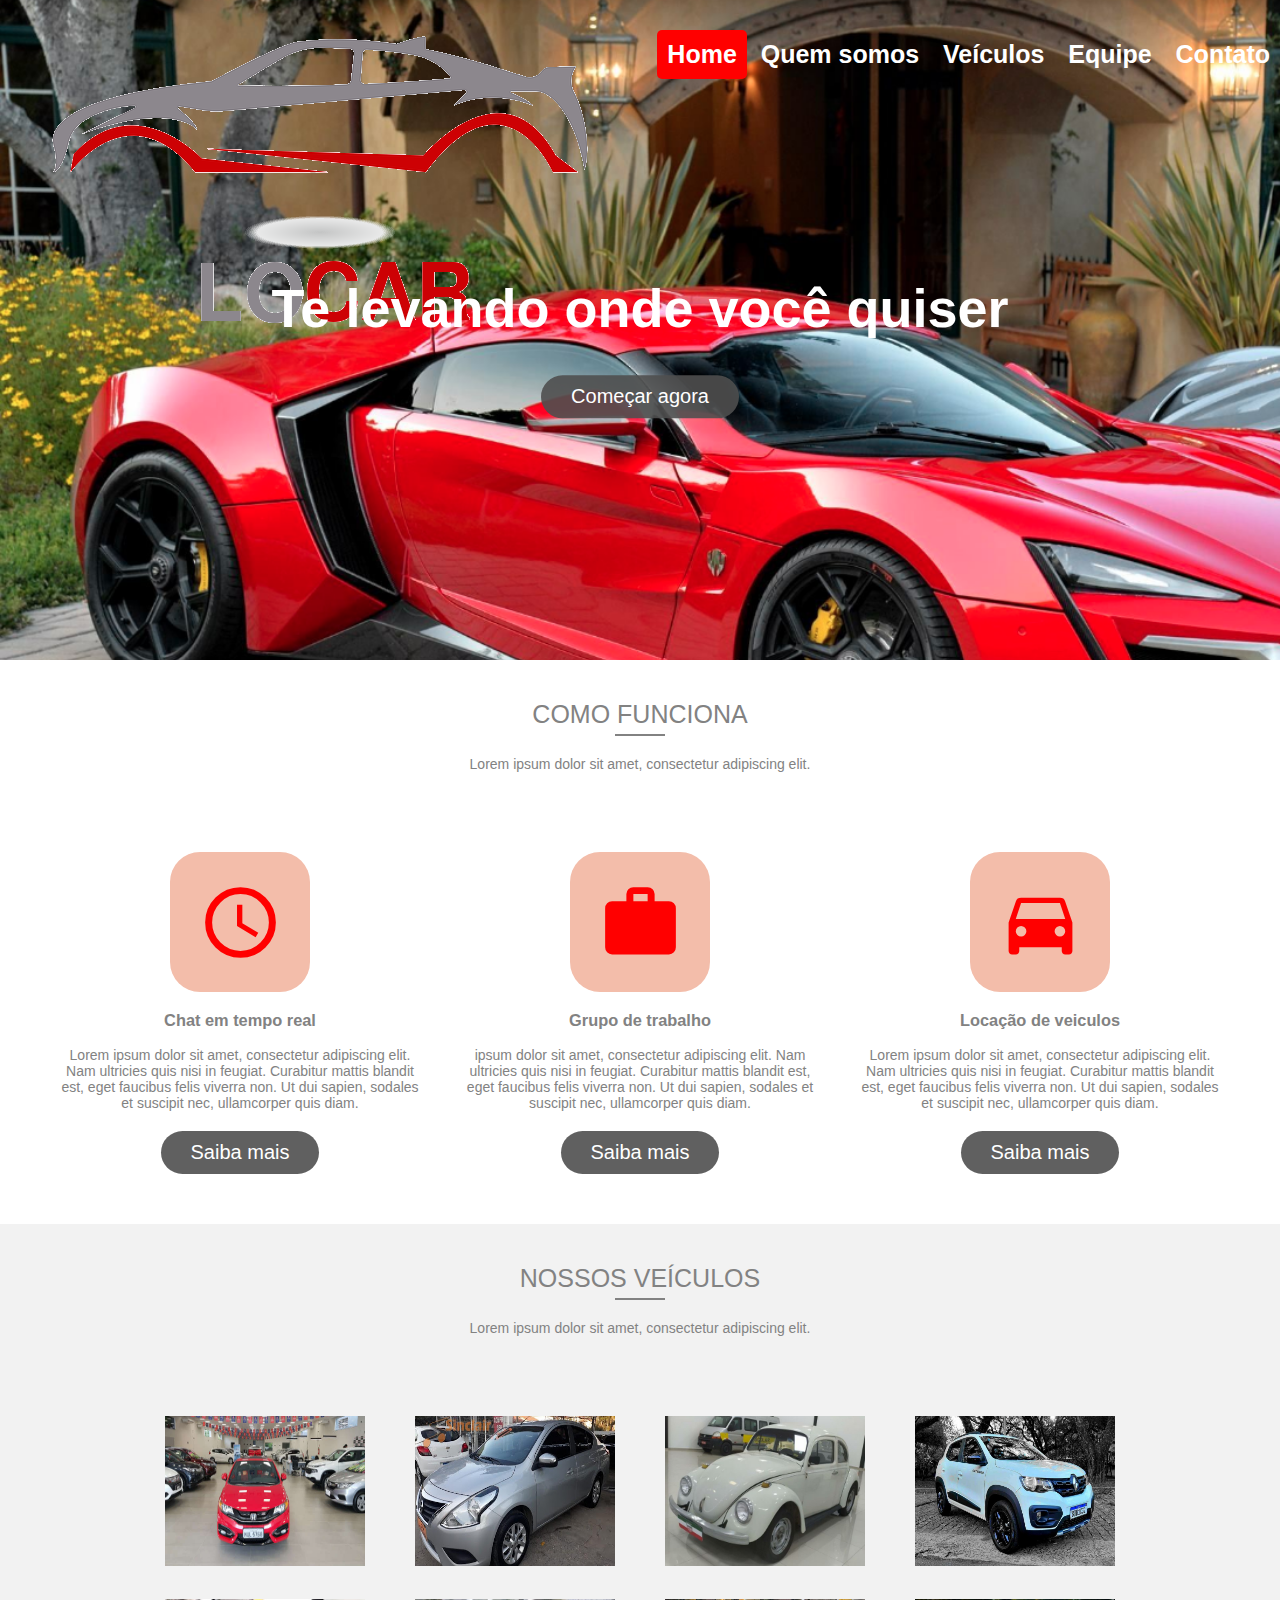
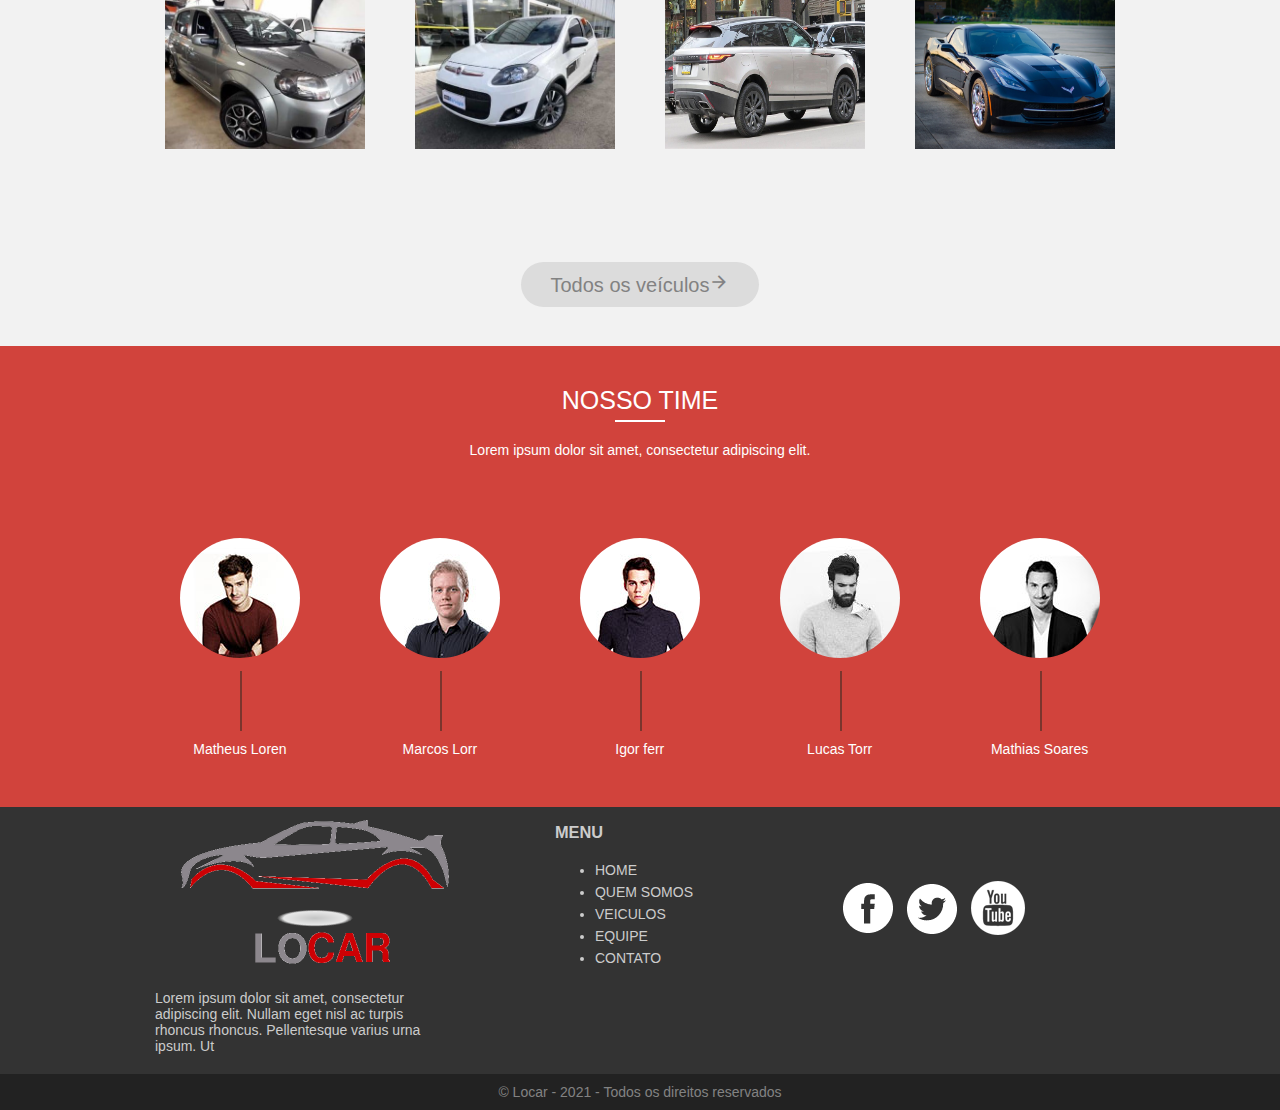
<file: Locar_Walisson_Cabral/index.html>
<!DOCTYPE html>
<html lang="en">
<head>
    <meta charset="UTF-8">
    <title>LOCAR - Locadora de Veículos Quarto Período</title>
    <link href="https://fonts.googleapis.com/icon?family=Material+Icons"
          rel="stylesheet">
    <link href="https://cdn.jsdelivr.net/npm/bootstrap@5.1.3/dist/css/bootstrap.min.css" rel="stylesheet" integrity="sha384-1BmE4kWBq78iYhFldvKuhfTAU6auU8tT94WrHftjDbrCEXSU1oBoqyl2QvZ6jIW3" crossorigin="anonymous">
    <link rel="stylesheet" href="./css/pages/home.css">
</head>
<body>
<header id="header" class="page-home">
    <div class="row">
        <div class="col col-desktop-3"><a href="index.html"><img src="./img/Logo.png" alt="Logo da Locar"></a></div>
        <div class="col col-desktop-9">
            <nav>
                <ul>
                    <li><a href="index.html" class="active">Home</a></li>
                    <li><a href="quem-somos.html">Quem somos</a></li>
                    <li><a href="veiculos.html">Veículos</a></li>
                    <li><a href="team.html">Equipe</a></li>
                    <li><a href="contato.html">Contato</a></li>
                </ul>
            </nav>
        </div>
    <div class="row">
        <div class="col col-desktop-12 title">
            <h1>Te levando onde você quiser</h1>
            <a href="#" class="btn">Começar agora</a>
        </div>
    </div>
    </div>
</header>
<main>
    <section id="how-it-work" class="section section-center">
        <h2>Como funciona</h2>
        <p class="subtitle">Lorem ipsum dolor sit amet, consectetur adipiscing elit.</p>
        <div class="container">
            <div class="row">
                <div class="col col-desktop-4">
                    <div class="icon-container">
                        <span class="material-icons">
                                schedule
                            </span>
                    </div>
                    <h3> Chat em tempo real</h3>
                    <p>Lorem ipsum dolor sit amet, consectetur adipiscing elit. Nam ultricies quis nisi in feugiat. Curabitur mattis blandit est, eget faucibus felis viverra non. Ut dui sapien, sodales et suscipit nec, ullamcorper quis diam.</p>
                    <p><a href=""class="btn">Saiba mais</a></p>
                </div>
                <div class="col col-desktop-4">
                    <div class="icon-container">
                        <span class="material-icons">
                                work
                            </span>
                    </div>
                    <h3>Grupo de trabalho</h3>
                    <p>ipsum dolor sit amet, consectetur adipiscing elit. Nam ultricies quis nisi in feugiat. Curabitur mattis blandit est, eget faucibus felis viverra non. Ut dui sapien, sodales et suscipit nec, ullamcorper quis diam.</p>
                    <p><a href="" class="btn">Saiba mais</a></p>
                </div>
                <div class="col col-desktop-4">
                    <div class="icon-container">
                         <span class="material-icons">
                                directions_car
                            </span>
                    </div>
                    <h3>Locação de veiculos</h3>
                    <p>Lorem ipsum dolor sit amet, consectetur adipiscing elit. Nam ultricies quis nisi in feugiat. Curabitur mattis blandit est, eget faucibus felis viverra non. Ut dui sapien, sodales et suscipit nec, ullamcorper quis diam.</p>
                    <p><a href="" class="btn">Saiba mais</a></p>
                </div>
            </div>
        </div>
    </section>
    <section id="ours-vehicles" class="section section-center">
        <h2>Nossos Veículos</h2>
        <p class="subtitle">Lorem ipsum dolor sit amet, consectetur adipiscing elit.</p>
        <div class="container">
            <div class="row">
                <div class="col col-desktop-3"><img class="car-home" src="./img/vehicles/vehicle1.jpg" alt=""></div>
                <div class="col col-desktop-3"><img class="car-home" src="./img/vehicles/vehicle2.jpg" alt=""></div>
                <div class="col col-desktop-3"><img class="car-home" src="./img/vehicles/vehicle3.jpg" alt=""></div>
                <div class="col col-desktop-3"><img class="car-home" src="./img/vehicles/vehicle4.jpg" alt=""></div>
            </div>
            <div class="row">
                <div class="col col-desktop-3"><img class="car-home" src="./img/vehicles/vehicle5.jpg" alt=""></div>
                <div class="col col-desktop-3"><img class="car-home" src="./img/vehicles/vehicle6.jpg" alt=""></div>
                <div class="col col-desktop-3"><img class="car-home" src="./img/vehicles/vehicle7.jpg" alt=""></div>
                <div class="col col-desktop-3"><img class="car-home" src="./img/vehicles/vehicle8.jpg" alt=""></div>
            </div>
            <div class="container">
                <div class="col col-desktop-12"><a href="#" class="btn">Todos os veículos<i class="material-icons">arrow_forward</i></a></div>
            </div>
        </div>
    </section>
    <section id="team"class="section section-center">
        <h2>Nosso Time</h2>
        <p class="subtitle">Lorem ipsum dolor sit amet, consectetur adipiscing elit.</p>
        <div class="container">
            <div class="row">
                <div class="col col-offset-desktop-1 col-desktop-2">
                    <div class="img-box-round"><img src="img/team/team1.jpg" alt=""></div>
                    <p class="img-box-label">Matheus Loren</p>
                </div>
                <div class="col col-desktop-2">
                    <div class="img-box-round"><img src="img/team/team2.jpg" alt=""></div>
                    <p class="img-box-label">Marcos Lorr</p>
                </div>
                <div class="col col-desktop-2">
                    <div class="img-box-round"><img src="img/team/team3.jpg" alt=""></div>
                    <p class="img-box-label">Igor ferr</p>
                </div>
                <div class="col col-desktop-2">
                    <div class="img-box-round"><img src="img/team/team4.jpg" alt=""></div>
                    <p class="img-box-label">Lucas Torr</p>
                </div>
                <div class="col col-desktop-2">
                    <div class="img-box-round"><img src="img/team/team5.jpg" alt=""></div>
                    <p class="img-box-label">Mathias Soares</p>
                </div>
            </div>
        </div>
    </section>
</main>
<footer id="footer">
    <div class="container">
        <div class="row">
            <div class="col col-offset-desktop-1 col-desktop-3">
                <p><a href="index.html"><img src="img/Logo.png" alt="" width="320" height="150"></a></p>
                <p>Lorem ipsum dolor sit amet, consectetur adipiscing elit. Nullam eget nisl ac turpis rhoncus rhoncus. Pellentesque varius urna ipsum. Ut</p>
            </div>
            <div class="col col-offset-desktop-1 col-desktop-2">
                <h3>Menu</h3>
                <nav>
                    <ul>
                        <li><a href="index.html" class="active">Home</a></li>
                        <li><a href="quem-somos.html">Quem somos</a></li>
                        <li><a href="veiculos.html">Veiculos</a></li>
                        <li><a href="team.html">Equipe</a></li>
                        <li><a href="contato.html">Contato</a></li>
                    </ul>
                </nav>
            </div>
            <div class="col col-desktop-3 social">
                <a href=""><img src="img/social-facebook.png" alt=""></a>
                <a href=""><img src="img/social-twitter.png" alt=""></a>
                <a href=""><img src="img/social-youtube.png" alt=""></a>
            </div>
        </div>
    </div>
</footer>
<div id="copyright">
    &copy; Locar - 2021 - Todos os direitos reservados
</div>

</body>
</html>
</file>
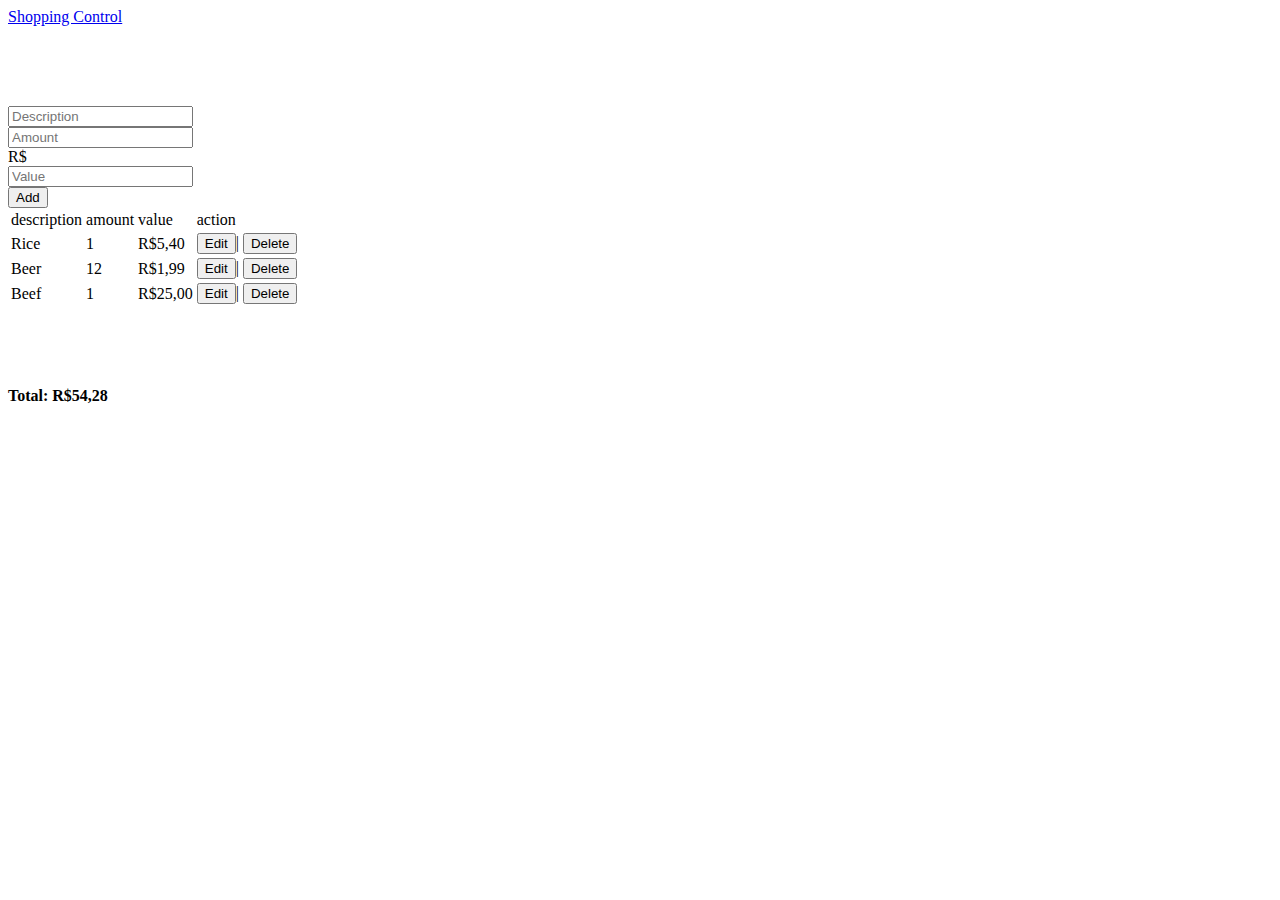
<file: Locar_Walisson_Cabral/Introdução_js/index.html>
<!DOCTYPE html>
<html lang="en">
<head>
    <meta charset="UTF-8">
    <title></title>
    <link href="https://cdn.jsdelivr.net/npm/bootstrap@5.1.3/dist/css/bootstrap.min.css" rel="stylesheet" integrity="sha384-1BmE4kWBq78iYhFldvKuhfTAU6auU8tT94WrHftjDbrCEXSU1oBoqyl2QvZ6jIW3" crossorigin="anonymous">
</head>
<body>
    <header>
        <nav class="navbar navbar-light bg-light fixed-top">
            <div class="container-fluid">
                <a href="index.html" id="navTitle" class="navbar-brand"></a>
            </div>
        </nav>
    </header>
    <main style="padding-top: 80px; margin-bottom: 80px">
        <div class="container-fluid">
            <div id="errors" style="display: none"></div>
            <div class="row row-cols-lg-auto g-3 align-items-center">
                <div class="col-12">
                    <input type="text" id="description" class="form-control" placeholder="Description" required>
                </div>
                <div class="col-12">
                    <input type="number" id="amount" class="form-control" placeholder="Amount" required>
                </div>
                <div class="col-12">
                    <div class="input-group">
                        <div class="input-group-text">R$</div>
                        <input type="number" step="0.01" id="value" class="form-control" placeholder="Value" required>
                    </div>
                </div>
                <div class="col-12" id="btnAdd">
                    <button onclick="addData()" class="btn btn-dark">Add</button>
                </div>
                <div class="col-12" id="btnUpdate" style="display: none">
                    <input type="hidden" id="inputIdUpdate">
                    <button onclick="updateData()" class="btn btn-success">Save</button>
                    <button onclick="resetForm()" class="btn btn-danger">Cancel</button>
                </div>
                </div>
            <table id="listtable" class="table table-hover">
            </table>
        </div>
    </main>
    <footer>
        <nav class="navbar navbar-light  bg-light fixed-bottom">
            <div class="container-fluid">
                <h4 class="text-center text-sucess">Total: <span id="totalValue">R$: 0,00</span></h4>
            </div>
        </nav>
    </footer>
    <script src="https://cdn.jsdelivr.net/npm/bootstrap@5.1.3/dist/js/bootstrap.bundle.min.js" integrity="sha384-ka7Sk0Gln4gmtz2MlQnikT1wXgYsOg+OMhuP+IlRH9sENBO0LRn5q+8nbTov4+1p" crossorigin="anonymous"></script>
    <script src="js/config.js"></script>
    <script src="js/main.js"></script>
</body>
</html>
</file>
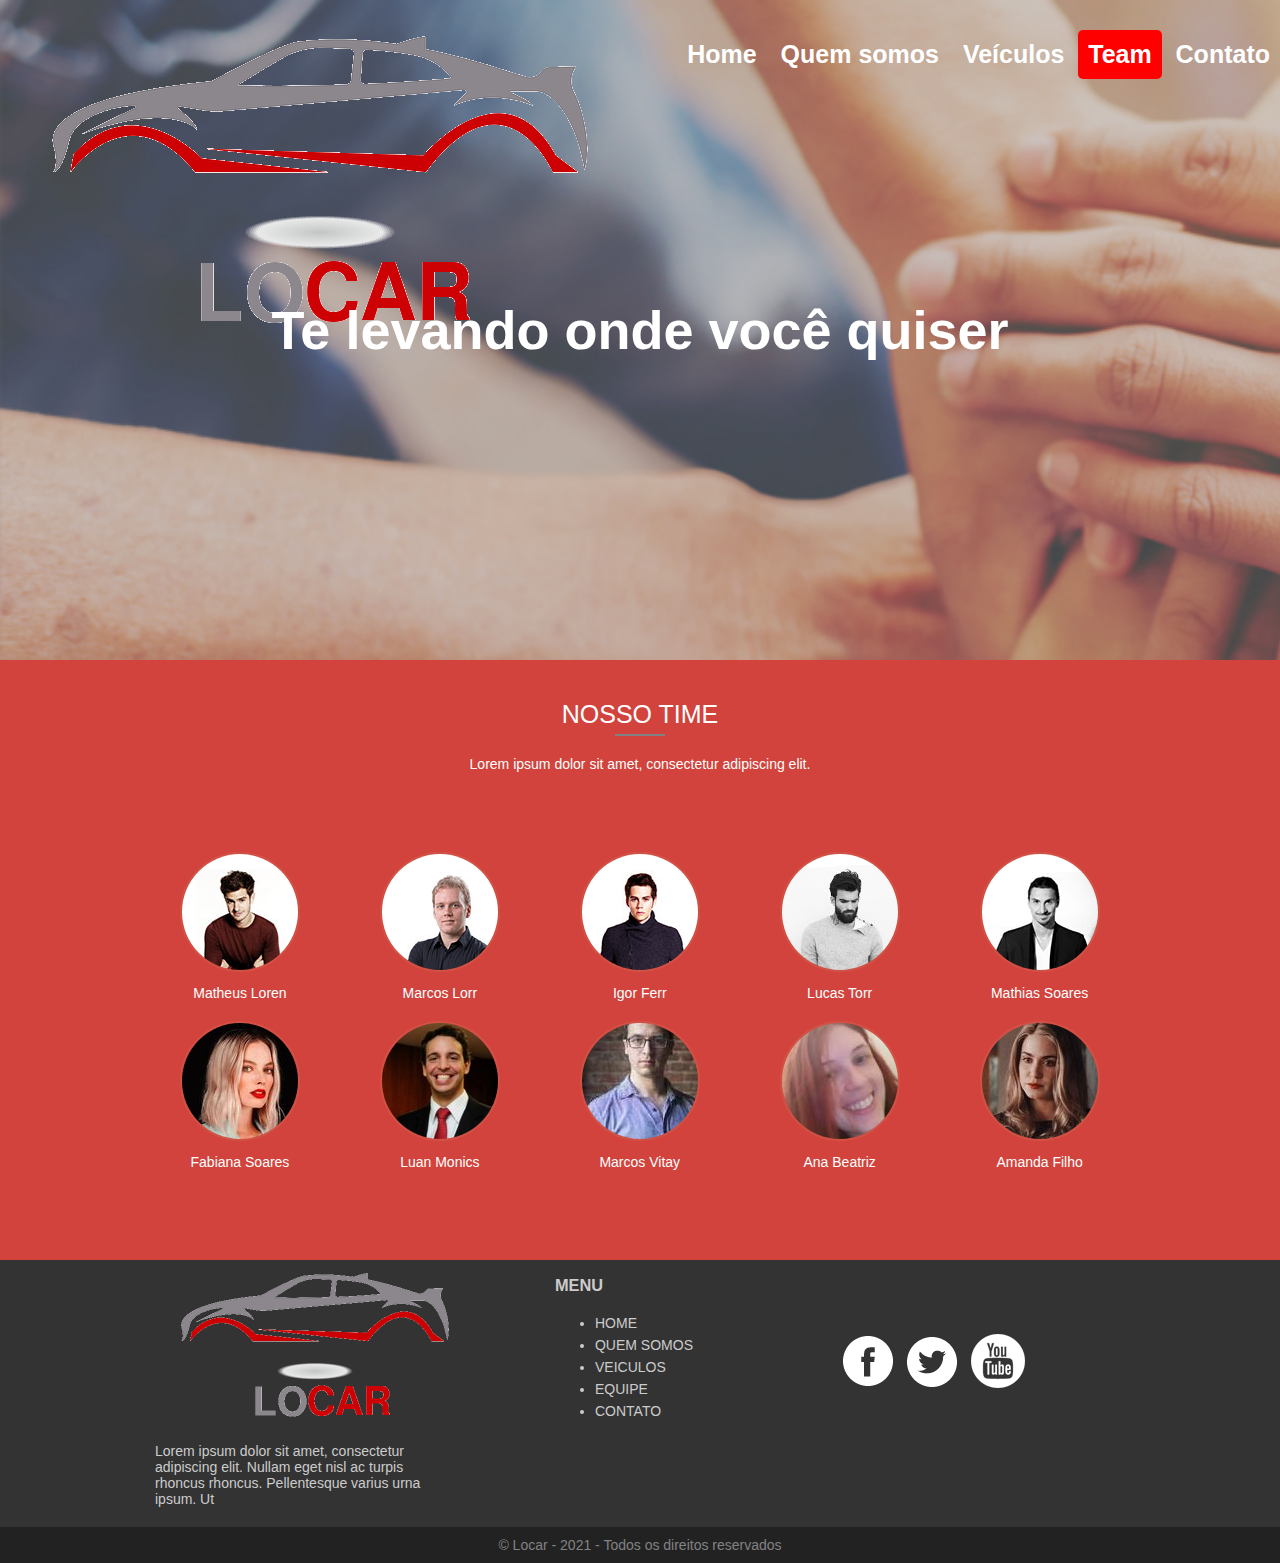
<file: Locar_Walisson_Cabral/team.html>
<!DOCTYPE html>
<html lang="en" xmlns="http://www.w3.org/1999/html">
<head>
    <meta charset="UTF-8">
    <meta charset="UTF-8">
    <title>LOCAR - Locadora de Veículos Quarto Período</title>
    <link href="https://fonts.googleapis.com/icon?family=Material+Icons"
          rel="stylesheet">
    <link rel="stylesheet" href="./css/pages/team.css">
</head>
<body>
<header id="header" class="page-equipe">
    <div class="row">
        <div class="col col-desktop-3"><img src="img/Logo.png" alt=""></div>
        <div class="col col-desktop-9">
            <nav>
                <ul>
                    <li><a href="index.html" >Home</a></li>
                    <li><a href="quem-somos.html">Quem somos</a></li>
                    <li><a href="veiculos.html">Veículos</a></li>
                    <li><a href="team.html" class="active">Team</a></li>
                    <li><a href="contato.html">Contato</a></li>
                </ul>
            </nav>
        </div>
    </div>
    <div class="row">
        <div class="col col-desktop-12 title">
            <h1>Te levando onde você quiser</h1>
        </div>
    </div>
</header>
<main>
    <section id="team"class="section section-center">
        <h2>Nosso Time</h2>
        <p class="subtitle">Lorem ipsum dolor sit amet, consectetur adipiscing elit.</p>
        <div class="container">
            <div class="row">
                <div class=" team-member col col-offset-desktop-1 col-desktop-2">
                    <div class="img-box-round"><img src="img/team/team1.jpg" alt=""></div>
                    <p class="img-box-label">Matheus Loren</p>
                    <div class="description">
                        <h4>Matheus Loren</h4>
                        <p>Lorem ipsum dolor sit amet, consectetur adipiscing elit. Nam eu lectus eros. Donec eget ante sapien. Ut tempor ut ante ultricies mollis. Duis mi ante, fermentum eget sodales mollis, cursus porttitor libero.</p>
                        <div class="social">
                            <a href=""><img src="img/social-facebook.png" alt=""></a>
                            <a href=""><img src="img/social-twitter.png" alt=""></a>
                            <a href=""><img src="img/social-youtube.png" alt=""></a>
                        </div>
                    </div>
                </div>
                <div class="team-member col col-desktop-2">
                    <div class="img-box-round"><img src="img/team/team2.jpg" alt=""></div>
                    <p class="img-box-label">Marcos Lorr</p>
                    <div class="description">
                        <h4>Marcos Lorr</h4>
                        <p>Lorem ipsum dolor sit amet, consectetur adipiscing elit. Nam eu lectus eros. Donec eget ante sapien. Ut tempor ut ante ultricies mollis. Duis mi ante, fermentum eget sodales mollis, cursus porttitor libero.</p>
                        <div class= "social">
                            <a href=""><img src="img/social-facebook.png" alt=""></a>
                            <a href=""><img src="img/social-twitter.png" alt=""></a>
                            <a href=""><img src="img/social-youtube.png" alt=""></a>
                        </div>
                    </div>

                </div>
                <div class="team-member col col-desktop-2">
                    <div class="img-box-round"><img src="img/team/team3.jpg" alt=""></div>
                    <p class="img-box-label">Igor Ferr</p>
                    <div class="description">
                        <h4>Igor Ferr</h4>
                        <p>Lorem ipsum dolor sit amet, consectetur adipiscing elit. Nam eu lectus eros. Donec eget ante sapien. Ut tempor ut ante ultricies mollis. Duis mi ante, fermentum eget sodales mollis, cursus porttitor libero.</p>
                        <div class="social">
                <a href=""><img src="img/social-facebook.png" alt=""></a>
                <a href=""><img src="img/social-twitter.png" alt=""></a>
                <a href=""><img src="img/social-youtube.png" alt=""></a>
            </div>
                    </div>
                </div>
                <div class="team-member col col-desktop-2">
                    <div class="img-box-round"><img src="img/team/team4.jpg" alt=""></div>
                    <p class="img-box-label">Lucas Torr</p>
                    <div class="description">
                        <h4>Lucas Torr</h4>
                        <p>Lorem ipsum dolor sit amet, consectetur adipiscing elit. Nam eu lectus eros. Donec eget ante sapien. Ut tempor ut ante ultricies mollis. Duis mi ante, fermentum eget sodales mollis, cursus porttitor libero.</p>
                        <div class="social">
                <a href=""><img src="img/social-facebook.png" alt=""></a>
                <a href=""><img src="img/social-twitter.png" alt=""></a>
                <a href=""><img src="img/social-youtube.png" alt=""></a>
            </div>
                    </div>
                </div>
                <div class="team-member col col-desktop-2">
                    <div class="img-box-round"><img src="img/team/team5.jpg" alt=""></div>
                    <p class="img-box-label">Mathias Soares</p>
                    <div class="description">
                        <h4>Mathias Soares</h4>
                        <p>Lorem ipsum dolor sit amet, consectetur adipiscing elit. Nam eu lectus eros. Donec eget ante sapien. Ut tempor ut ante ultricies mollis. Duis mi ante, fermentum eget sodales mollis, cursus porttitor libero.</p>
                        <div class="social">
                <a href=""><img src="img/social-facebook.png" alt=""></a>
                <a href=""><img src="img/social-twitter.png" alt=""></a>
                <a href=""><img src="img/social-youtube.png" alt=""></a>
            </div>
                    </div>
                </div>
                <div class="team-member col col-offset-desktop-1 col-desktop-2">
                    <div class="img-box-round"><img src="img/team/team6.jpg" alt=""></div>
                    <p class="img-box-label">Fabiana Soares</p>
                    <div class="description">
                        <h4>Fabiana Soares</h4>
                        <p>Lorem ipsum dolor sit amet, consectetur adipiscing elit. Nam eu lectus eros. Donec eget ante sapien. Ut tempor ut ante ultricies mollis. Duis mi ante, fermentum eget sodales mollis, cursus porttitor libero.</p>
                        <div class="social">
                <a href=""><img src="img/social-facebook.png" alt=""></a>
                <a href=""><img src="img/social-twitter.png" alt=""></a>
                <a href=""><img src="img/social-youtube.png" alt=""></a>
            </div>
                    </div>
                </div>
                <div class="team-member col col-desktop-2">
                    <div class="img-box-round"><img src="img/team/team7.jpg" alt=""></div>
                    <p class="img-box-label">Luan Monics</p>
                    <div class="description">
                        <h4>Luan Monics</h4>
                        <p>Lorem ipsum dolor sit amet, consectetur adipiscing elit. Nam eu lectus eros. Donec eget ante sapien. Ut tempor ut ante ultricies mollis. Duis mi ante, fermentum eget sodales mollis, cursus porttitor libero.</p>
                        <div class="social">
                <a href=""><img src="img/social-facebook.png" alt=""></a>
                <a href=""><img src="img/social-twitter.png" alt=""></a>
                <a href=""><img src="img/social-youtube.png" alt=""></a>
            </div>
                    </div>
                </div>
                <div class="team-member col col-desktop-2">
                    <div class="img-box-round"><img src="img/team/team8.jpg" alt=""></div>
                    <p class="img-box-label">Marcos Vitay</p>
                    <div class="description">
                        <h4>Marcos Vitay</h4>
                        <p>Lorem ipsum dolor sit amet, consectetur adipiscing elit. Nam eu lectus eros. Donec eget ante sapien. Ut tempor ut ante ultricies mollis. Duis mi ante, fermentum eget sodales mollis, cursus porttitor libero.</p>
                        <div class="social">
                <a href=""><img src="img/social-facebook.png" alt=""></a>
                <a href=""><img src="img/social-twitter.png" alt=""></a>
                <a href=""><img src="img/social-youtube.png" alt=""></a>
            </div>
                    </div>
                </div>
                <div class="team-member col col-desktop-2">
                    <div class="img-box-round"><img src="img/team/team9.jpg" alt=""></div>
                    <p class="img-box-label">Ana Beatriz</p>
                    <div class="description">
                        <h4>Ana Beatriz</h4>
                        <p>Lorem ipsum dolor sit amet, consectetur adipiscing elit. Nam eu lectus eros. Donec eget ante sapien. Ut tempor ut ante ultricies mollis. Duis mi ante, fermentum eget sodales mollis, cursus porttitor libero.</p>
                        <div class="social">
                <a href=""><img src="img/social-facebook.png" alt=""></a>
                <a href=""><img src="img/social-twitter.png" alt=""></a>
                <a href=""><img src="img/social-youtube.png" alt=""></a>
            </div>
                    </div>
                </div>
                <div class="team-member col col-desktop-2">
                    <div class="img-box-round"><img src="img/team/team10.jpg" alt=""></div>
                    <p class="img-box-label">Amanda Filho</p>
                    <div class="description">
                        <h4>Amanda Filho</h4>
                        <p>Lorem ipsum dolor sit amet, consectetur adipiscing elit. Nam eu lectus eros. Donec eget ante sapien. Ut tempor ut ante ultricies mollis. Duis mi ante, fermentum eget sodales mollis, cursus porttitor libero.</p>
                        <div class="social">
                <a href=""><img src="img/social-facebook.png" alt=""></a>
                <a href=""><img src="img/social-twitter.png" alt=""></a>
                <a href=""><img src="img/social-youtube.png" alt=""></a>
            </div>
                    </div>
                </div>
            </div>
        </div>
    </section>
</main>
<footer id="footer">
    <div class="container">
        <div class="row">
            <div class="col col-offset-desktop-1 col-desktop-3">
                <p><a href="index.html"><img src="img/Logo.png" alt="" width="320" height="150"></a></p>
                <p>Lorem ipsum dolor sit amet, consectetur adipiscing elit. Nullam eget nisl ac turpis rhoncus rhoncus. Pellentesque varius urna ipsum. Ut</p>
            </div>
            <div class="col col-offset-desktop-1 col-desktop-2">
                <h3>Menu</h3>
                <nav>
                    <ul>
                        <li><a href="index.html">Home</a></li>
                        <li><a href="quem-somos.html">Quem somos</a></li>
                        <li><a href="veiculos.html">Veiculos</a></li>
                        <li><a href="team.html"class="active">Equipe</a></li>
                        <li><a href="contato.html">Contato</a></li>
                    </ul>
                </nav>
            </div>
            <div class="col col-desktop-3 social">
                <a href=""><img src="img/social-facebook.png" alt=""></a>
                <a href=""><img src="img/social-twitter.png" alt=""></a>
                <a href=""><img src="img/social-youtube.png" alt=""></a>
            </div>
        </div>
    </div>
</footer>
<div id="copyright">
    &copy; Locar - 2021 - Todos os direitos reservados
</div>
</body>
</html>
</file>
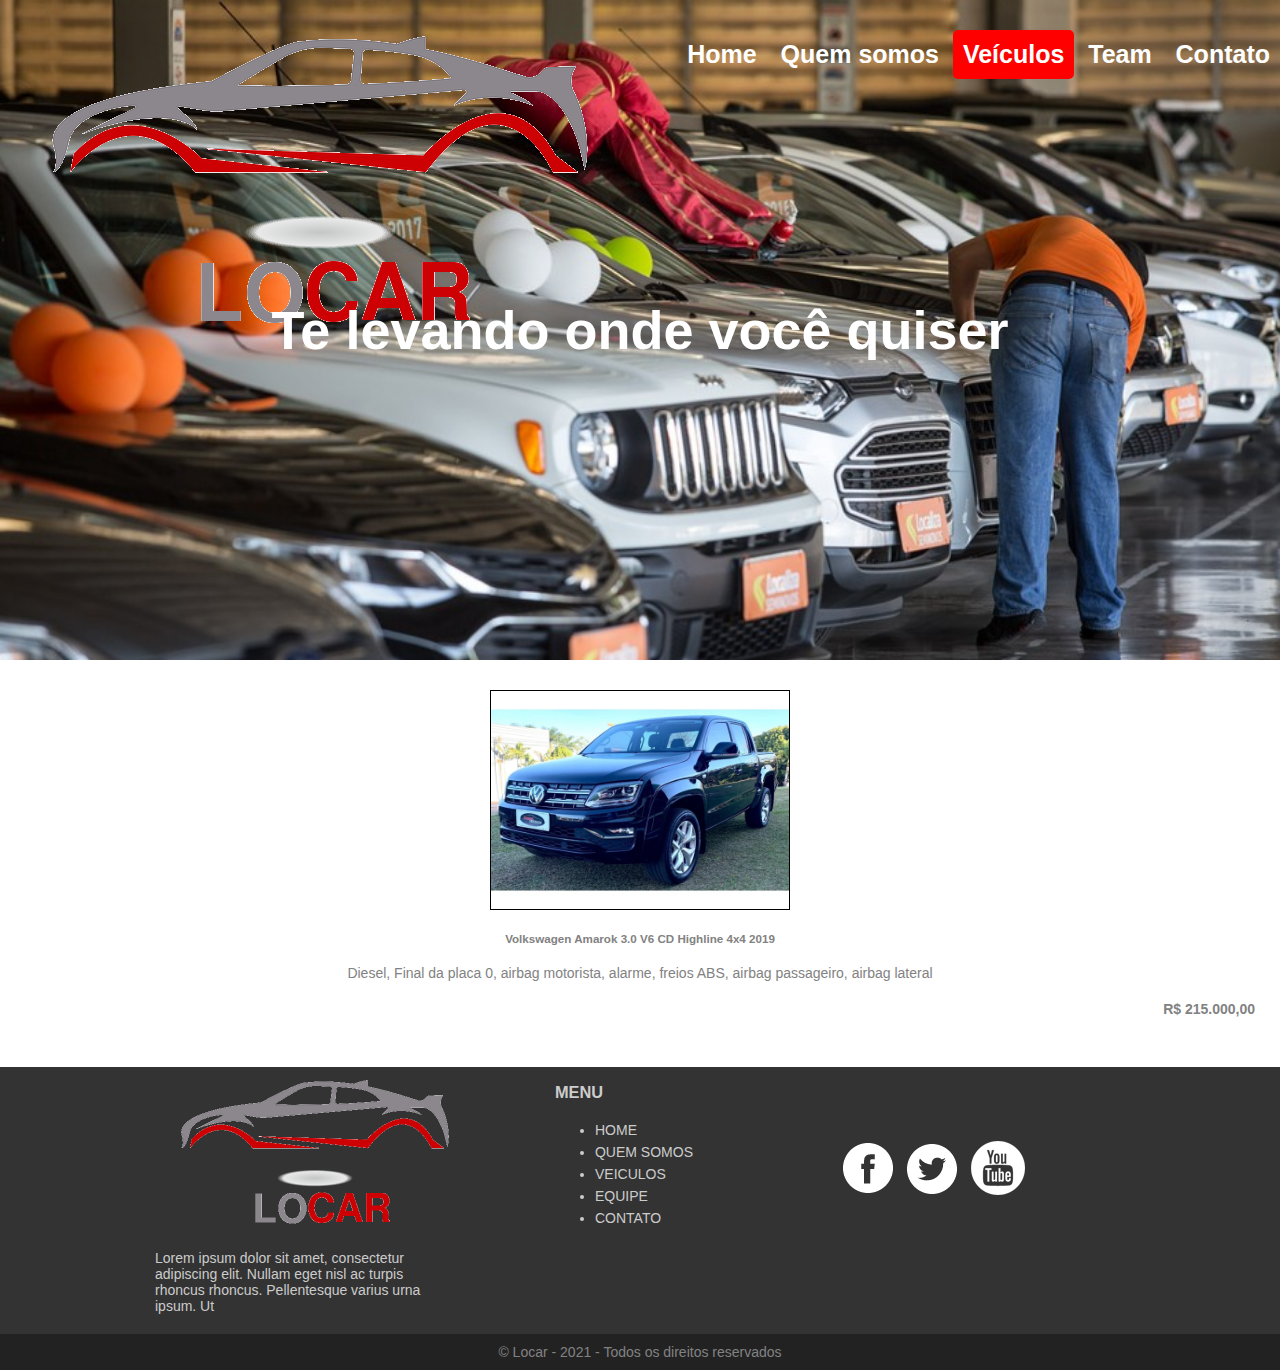
<file: Locar_Walisson_Cabral/veiculos.html>
<!DOCTYPE html>
<html lang="en">
<head>
    <meta charset="UTF-8">
    <title>LOCAR - Locadora de Veículos Quarto Período</title>
    <link href="https://fonts.googleapis.com/icon?family=Material+Icons"
          rel="stylesheet">
    <link href="https://cdn.jsdelivr.net/npm/bootstrap@5.1.3/dist/css/bootstrap.min.css" rel="stylesheet" integrity="sha384-1BmE4kWBq78iYhFldvKuhfTAU6auU8tT94WrHftjDbrCEXSU1oBoqyl2QvZ6jIW3" crossorigin="anonymous">
    <link rel="stylesheet" href="./css/pages/veiculos.css">
</head>
<body>
<header id="header" class="page-veiculos">
    <div class="row">
        <div class="col col-desktop-3"><img src="img/Logo.png" alt=""></div>
        <div class="col col-desktop-9">
            <nav>
                <ul>
                    <li><a href="index.html" >Home</a></li>
                    <li><a href="quem-somos.html" >Quem somos</a></li>
                    <li><a href="veiculos.html"class="active">Veículos</a></li>
                    <li><a href="team.html">Team</a></li>
                    <li><a href="contato.html">Contato</a></li>
                </ul>
            </nav>
        </div>
    </div>
    <div class="row">
        <div class="col col-desktop-12 title">
            <h1>Te levando onde você quiser</h1>
        </div>
    </div>
</header>
<main>
    <section class="section-veiculos">
        <div class="container" id="vehicles-list">
            <div class="row">
                <div class="card mb-3" style="max-width: 100%;">
                    <div class="row g-0">
                        <div class="col-md-4">
                            <img src="./img/vehicles/amarok.webp" class="img-fluid rounded-start img-veiculo" alt="...">
                        </div>
                        <div class="col-md-8">
                            <div class="card-body">
                                <h5 class="card-title">Volkswagen Amarok 3.0 V6 CD Highline 4x4 2019</h5>
                                <p class="card-text">Diesel, Final da placa 0, airbag motorista, alarme, freios ABS, airbag passageiro, airbag lateral</p>
                                <p class="card-text"></p>
                                <p class="card-text"></p>
                                <p class="card-text"></p>
                                <p class="card-text" style="text-align: right"><b>R$ 215.000,00</b></p>
                            </div>
                        </div>
                    </div>
                </div>
            </div>

        </div>
    </section>
</main>
<footer id="footer">
    <div class="container">
        <div class="row">
            <div class="col col-offset-desktop-1 col-desktop-3">
                <p><a href="index.html"><img src="img/Logo.png" alt="" width="320" height="150"></a></p>
                <p>Lorem ipsum dolor sit amet, consectetur adipiscing elit. Nullam eget nisl ac turpis rhoncus rhoncus. Pellentesque varius urna ipsum. Ut</p>
            </div>
            <div class="col col-offset-desktop-1 col-desktop-2">
                <h3>Menu</h3>
                <nav>
                    <ul>
                        <li><a href="index.html">Home</a></li>
                        <li><a href="quem-somos.html"class="active">Quem somos</a></li>
                        <li><a href="veiculos.html">Veiculos</a></li>
                        <li><a href="team.html">Equipe</a></li>
                        <li><a href="contato.html">Contato</a></li>
                    </ul>
                </nav>
            </div>
            <div class="col col-desktop-3 social">
                <a href=""><img src="img/social-facebook.png" alt=""></a>
                <a href=""><img src="img/social-twitter.png" alt=""></a>
                <a href=""><img src="img/social-youtube.png" alt=""></a>
            </div>
        </div>
    </div>
</footer>
<div id="copyright">
    &copy; Locar - 2021 - Todos os direitos reservados
</div>
<script src="https://cdn.jsdelivr.net/npm/bootstrap@5.1.3/dist/js/bootstrap.bundle.min.js" integrity="sha384-ka7Sk0Gln4gmtz2MlQnikT1wXgYsOg+OMhuP+IlRH9sENBO0LRn5q+8nbTov4+1p" crossorigin="anonymous"></script>
<script src="./JS-Locar_Walisson_Cabral/main.js"></script>
</body>
</html>
</file>
<file: Locar_Walisson_Cabral/css/pages/home.css>
@import url("../stylesheet.css");

#team, #ours-vehicles, #how-it-work{
    text-align: center;
    padding: 30px 0 30px 0;
}

#header.page-home{
    background-image: url("../../img/background-header.png");
}

#ours-vehicles{
    background-color: rgb(242,242,242);
}
#ours-vehicles .btn{
    margin-top: 80px;
    background-color: rgb(220, 220,220);
    color:rgb(130, 130, 130);
}
#ours-vehicles .btn:hover{
    background-color: rgb(130, 130, 130);
    color:rgb(220, 220, 220);
}
#ours-vehicles .btn .material-icons{
    vertical-align: center;
    font-size: 20px;
}

#ours-vehicles .container{
    max-width: 1000px;
    height: 500px;
}

#ours-vehicles .container img{
    width: 200px;
    height: 150px;
    margin-bottom: 30px;
}

#team{
    background-color: rgb(209, 67, 60);
    color:white;
}
#team .img-box-round{
    width: 120px;
    height: 120px;
}
#team h2:after{
    background-color: rgb(255, 255, 255);
}
</file>
<file: Locar_Walisson_Cabral/css/pages/team.css>
@import url("../stylesheet.css");

#header.page-equipe{
    background-image: url("../../img/background-equipe.jpg");
}
#team img{
    pading-top:30px;}

#team{
    background-color:rgb(209, 67, 60);
    color: white;
}
#team .img-box-round{
    width: 120px;
    height: 120px;
    border: 2px solid rgb(209,81,69);
}
#team .img-box-label:before{
    display: none;
}
#team .row:first-child{
    margin-bottom: 40px;
}
.team-member:hover .description{
    display: block;
}
.team-member{
    position: relative;
}

.team-member .description{
    background-color: rgba(0,0,0,7);
    color: white;
    border: 5px solid rgba(0,0,0,0.3);
    width: 400px;
    display: none;
    position: absolute;
    top:50%;
    left: 50%;
    z-index: 99;
}
.team-member:nth-child(4) .description, .team-member:nth-child(5) .description{
    left:auto;
    right: 50%;
}
</file>
<file: Locar_Walisson_Cabral/css/pages/veiculos.css>
@import url("../stylesheet.css");

#header.page-veiculos {
    background-image: url("../../img/background-veiculos.jpg");
}
.section-veiculos{
    padding: 30px 0 30px 0;
    text-align: center;
}
.img-veiculo{
    width: 300px;
    height: 220px;
    padding: 5px 0 5px 0;
    border: 1px solid black;
}
</file>
